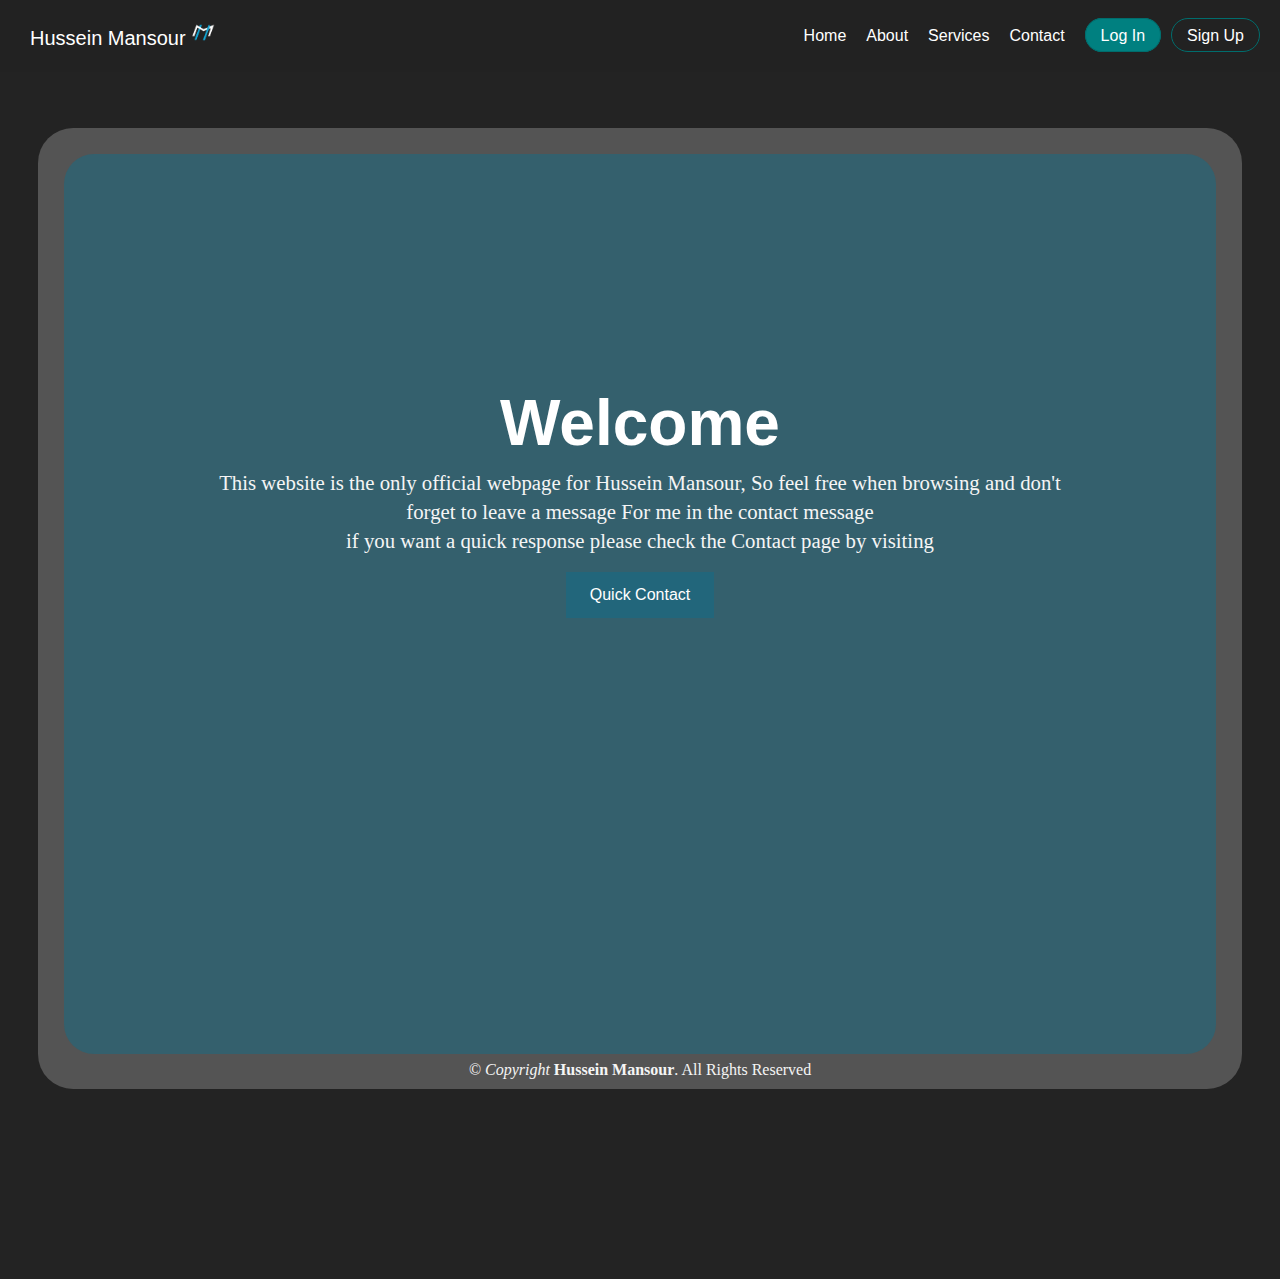
<file: index.html>
<!Doctype html>
<html lang = "eng">
<head>
	<link rel="icon" type="image/png" href="hussein man logo blue.png">

	<meta charset="UTF-8">
	<meta name="viewport" content="width=device-width, initial-scale=1.0">
	<meta http-eqiv="X-UA-Compatible"content="ie=edge">
	<link rel="stylesheet" type="text/css" href="husseinmansour.css">
	<link rel="stylesheet" href="https://fonts.googleapis.com/css?family=Roboto">
	<title>Hussein Mansour</title>
	<link href="https://fonts.googleapis.com/css2?family=Anton&family=Cairo:wght@200&family=Comforter+Brush&family=Dancing+Script&family=Road+Rage&family=Titillium+Web:wght@200&display=swap" rel="stylesheet">
	<link href="https://fonts.googleapis.com/css2?family=Anton&family=Cairo:wght@200&family=Comforter+Brush&family=Dancing+Script&family=Road+Rage&family=Shadows+Into+Light&family=Titillium+Web:wght@200&display=swap" rel="stylesheet">
	<link href="https://fonts.googleapis.com/css2?family=Anton&family=Cairo:wght@200&family=Comforter+Brush&family=Dancing+Script&family=Patrick+Hand&family=Road+Rage&family=Shadows+Into+Light&family=Titillium+Web:wght@200&display=swap" rel="stylesheet">
  <script
    src="https://code.jquery.com/jquery-3.4.1.slim.min.js"
    integrity="sha256-pasqAKBDmFT4eHoN2ndd6lN370kFiGUFyTiUHWhU7k8="
    crossorigin="anonymous"></script>
   

</head>
<body>
	
<nav class="navi">
        <ul class="menu1">
            <li class="logo"><a href="#">Hussein Mansour</a> <img src="hussein man logo blue.png" class="i1" style="width:25px;height: 25px;"></li>

            <li class="item"><a href="#Home">Home</a></li>
            <li class="item"><a href="#About">About</a></li>
            <li class="item"><a href="#Services">Services</a>
                
                <ul>
                    <li><a href="/husseinmansour/calculator">Calculator</a></li>
                    <li><a href="/husseinmansour/pomodoro">Pomodoro</a></li>
                </ul>
            
            </li>
            <li class="item"><a href="#Contact" class="contact" style="width:auto;"class="log" id="contact11" style="width:auto;">Contact</a></li>
            </li>
            <li class="item button"><a href="#LogIn" class="signup" style="width:auto;"class="log" id="login11" style="width:auto;">Log In</a></li>
            <li class="item button secondary"><a href="#SignUp"class="signup" style="width:auto;"class="log" id="register11" style="width:auto;">Sign Up</a></li>
            <li class="toggle"><span class="bars"></span></li>
        </ul>

    </nav>


	<main>
		
                    
		
		<header class="showcase">
		
			<div class="container showcase-inner">
					
				<h1>Welcome</h1>
				<p>This website is the only official webpage for Hussein Mansour, So feel free when browsing and don't forget to leave a message For me in the contact message</p>

               <p> if you want a quick response please check the Contact page by visiting</p>
				<a href="/husseinmansour/contact" class="btn">Quick Contact</a>
			</div>
		</header>

		
		<footer>	
			<p class="foot"><I>&copy; Copyright </I><b>Hussein Mansour</b>. All Rights Reserved</p>
		</footer>
		 

	</main>
<div id="id00" class="modal1">
<form id="signupf" class="modal-content3" method="post">

            <div class="imgcontainer3">
             <span class="close1" title="Close Modal">&times;</span>
            
            <img src="hussein man logo blue.png" class="ii" style="width:60px;height:60px;">
            <h2>Signup</h2>
            </div>

             <label for="fname">First Name:</label><br>
  <input type="text" id="finame" placeholder="Enter Username" name="finame" required><br>

   <label for="fname">Last Name:</label><br>
  <input type="text" id="laname" placeholder="Enter Username" name="laname"required ><br>

  <label for="fname">User Name:</label><br>
  <input type="username" id="fname" placeholder="Enter Username" name="sname"required ><br>
  <label for="fname">Email Adress</label><br>
  <input type="email" id="fname" placeholder="Email Adress" name="smail"required ><br>

  <label for="fname">Phone Number</label><br>
  <input type="phone-number" id="fname" placeholder="Phone Number" name="sphone"required ><br>
  <label for="lname">Password</label><br>
  <input type="password" id="lname" placeholder="Enter Password" name="spassword"required ><br><br>
  <button type="submit" value="Submit">Sign Up</button> 
</form> 
</div>

<div id="id01" class="modal2">
<form id="loginf"class="modal-content3" method="post">
	
            <div class="imgcontainer3">
             <span class="close2" title="Close Modal">&times;</span>
            
            <img src="hussein man logo blue.png" class="ii" style="width:60px;height:60px;">
            <h2>LogIn</h2>
            </div>
  <label for="fname">User Name:</label><br>
  <input type="username" id="fname" placeholder="Enter Username" name="lname" required><br>
  <label for="lname">Password</label><br>
  <input type="password" id="lname" placeholder="Enter Password" name="password"required ><br><br>
  <button type="submit" value="Submit">LogIn</button> 
</form>
</div>





<div id="id02" class="modal3">
 <form id="contactf" class="modal-content3"  method="post">

 	
           <div class="imgcontainer3">
            <span class="close3" title="Close Modal">&times;</span>
            
            <img src="hussein man logo blue.png" class="ii" style="width:60px;height:60px;">
            <h2>CONTACT :-)</h2>
            
            <div class="down">
                    <div class="ctc">
                        <h3>Beirut, Lebanon <br>
                        <strong>Phone:</strong> +961 76458008
                        <br><strong>Email:</strong> hussein-mansour@outlook.com
                        <br></h3>
                    </div>

                    <div class="social">
                    <div>
                        <ul class="strip">
                            <li class="item1"><a href="https://www.instagram.com/hussein_mansour0/"><img src="insta.jpg" class="insta"></a></li>
                            <li class="item1"><a href="https://www.linkedin.com/in/hussein-mansour0/"><img src="linkedin.png" class="linkedin"></a></li>
                        </ul>
                    </div>
                    </div> 
            </div>

         
            </div>

            <div class="container3">
            
            <input type="text" placeholder="Enter Username" name="uname" required class="txt1"required>

          
          <input type="email" placeholder="Enter Email" name="Mail" required class="txt2"required>


        <label for="text"  style="display: inline-block;" class="txt3" ><b>YOUR MESSAGE</b></label>

        
        <textarea id="msg" name="msg" placeholder="ENTER YOUR MESSAGE..." style="height:200px" required class="txt3"required></textarea>
        
          <button type="submit">SEND</button> 
        </div>
        <div class="container3">
        <button type="button" onclick="document.getElementById('id02').style.display='none'" class="cancelbtn">Cancel</button>
        </div>
    </form>
</div>
	
   
 <script>
    $(function() {
    $(".toggle").on("click", function() {
        if ($(".item").hasClass("active")) {
            $(".item").removeClass("active");
        } else {
            $(".item").addClass("active");
        }
    });
});
    $(function() {
    $(".contact").on("click", function() {
        if ($(".item").hasClass("active")) {
            $(".item").removeClass("active");
        } else {
            $(".item").addClass("active");
        }
    });
});


$(function() {
    $(".signup").on("click", function() {
        if ($(".item").hasClass("active")) {
            $(".item").removeClass("active");
        }
    });
});$(function() {
    $(".login").on("click", function() {
        if ($(".item").hasClass("active")) {
            $(".item").removeClass("active");
        }
    });
});

var mod1 = document.getElementById("id00");
var mod2 = document.getElementById("id01");
var mod3 = document.getElementById("id02");

var btn1 = document.getElementById("login11");
var btn2 = document.getElementById("register11");
var btn3 = document.getElementById("contact11");


var span1 = document.getElementsByClassName("close1")[0];
var span2 = document.getElementsByClassName("close2")[0];
var span3 = document.getElementsByClassName("close3")[0];

// When the user clicks the button, open the modal
btn1.onclick = function() {
    mod2.style.display = "block";
    mod1.style.display = "none";
    mod3.style.display = "none";
}
btn2.onclick = function() {
    mod1.style.display = "block";
    mod2.style.display = "none";
    mod3.style.display = "none";
}
btn3.onclick = function() {
    mod3.style.display = "block";
    mod1.style.display = "none";
    mod2.style.display = "none";
}


// When the user clicks on <span> (x), close the modal
span1.onclick = function() {
    mod1.style.display = "none";
}
span2.onclick = function() {
    mod2.style.display = "none";
}
span3.onclick = function() {
    mod3.style.display = "none";
}

window.onclick = function(event) {
    if (event.target == mod1) {
        mod1.style.display = "none";
    }
    else if (event.target == mod2) {
        mod2.style.display = "none";
    }
    else if (event.target == mod3) {
        mod3.style.display = "none";
    }
    
}




    var spinner = $('#loader');
        const scriptURLC ="https://script.google.com/macros/s/AKfycbzhZnhRt0yzZHYAfvllucQwprmm6RJf4YHwvQ42-mEehEvqsWeHwbt06v8eGVDY77t9Yw/exec"
        
        const serverlessForm = document.getElementById('contactf');

        serverlessForm.addEventListener('submit', e => {
            e.preventDefault();
            spinner.show();


            fetch(scriptURLC, {
                    method: 'POST',
                    body: new FormData(serverlessForm)
                })
                .then(res => {

                    console.log(res);
                    spinner.hide();

                    if (res['status'] == 200) {
                        alert("YOUR Message Sent succefully! We will sent you an email as soon as possible :-)");
                        return true;

                    } else {
                        alert("Something went wrong!!!");

                    }
                    document.getElementById('postForm').classList.remove('loading');
                })
                .catch(error => {

                    alert("Error!")
                    // todo enable submit button

                })
        });



         var spinner1 = $('#loader');
        const scriptURLC1 =""
        const serverlessForm1 = document.getElementById('loginf');

        serverlessForm1.addEventListener('submit', e1 => {
            e1.preventDefault();
            spinner1.show();


            fetch(scriptURLC1, {
                    method: 'POST',
                    body: new FormData(serverlessForm1)
                })
                .then(res => {

                    console.log(res);
                    spinner1.hide();

                    if (res['status'] == 200) {
                        alert("this feature is not available !!\n Comming soon!!!");
                        return true;

                    } else {
                        alert("Something went wrong!!!");

                    }
                    document.getElementById('postForm').classList.remove('loading');
                })
                .catch(error => {

                    alert("This Feature is Comming soon!!!!!")
                    // todo enable submit button

                })
        });


        var spinner2 = $('#loader');
        const scriptURLC2 ="https://script.google.com/macros/s/AKfycbyfrQAtBNEw02qumg2cXuKcvBjLiByXDB5XB-0mXC58KjNemDuWLbT__TA7HPvXoCzU/exec"
        const serverlessForm2 = document.getElementById('signupf');

        serverlessForm2.addEventListener('submit', e => {
            e.preventDefault();
            spinner2.show();


            fetch(scriptURLC2, {
                    method: 'POST',
                    body: new FormData(serverlessForm2)
                })
                .then(res => {

                    console.log(res);
                    spinner2.hide();

                    if (res['status'] == 200) {
                        alert("SignUp complete WELCOME !! ");
                        return true;

                    } else {
                        alert("Something went wrong!!!");

                    }
                    document.getElementById('postForm').classList.remove('loading');
                })
                .catch(error => {

                    alert("Error!")
                    // todo enable submit button

                })
        });

        </script>

    </body>
</html>
</file>
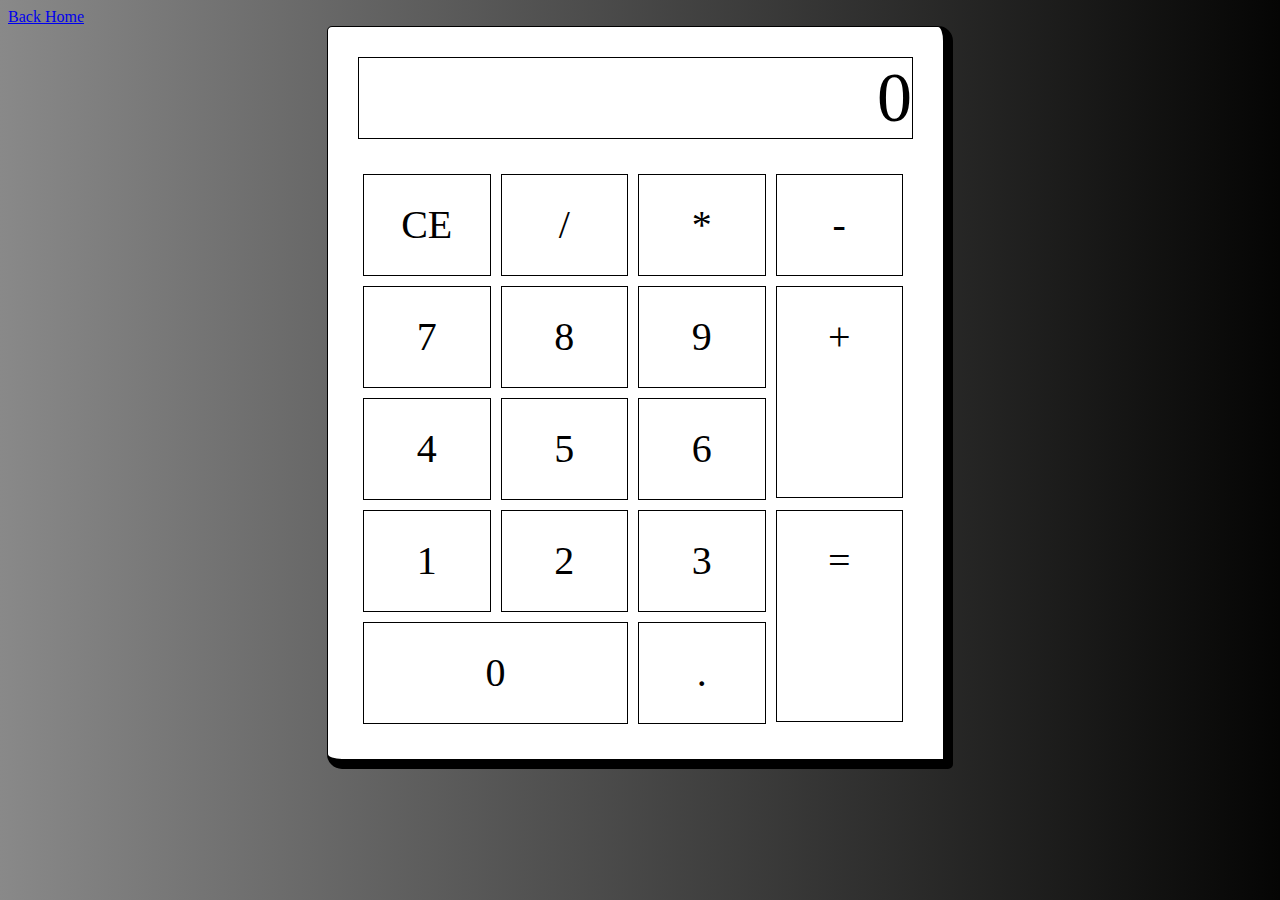
<file: calculator.html>
<html lang="en" ml-update="aware"><head>

  <meta charset="UTF-8">
  
<link rel="icon" type="image/png" href="hussein man logo blue.png">



<link rel="shortcut icon" type="image/x-icon" href="hussein man logo blue.png">

<link rel="mask-icon" type="image/x-icon" href="hussein man logo blue.png" color="#111">


  <title>hussein - calculator Form</title>
  <link href="https://fonts.googleapis.com/css?family=VT323" rel="stylesheet" type="text/css">
  
  
  
<style>
@import url(https://fonts.googleapis.com/css?family=Share+Tech+Mono);
body {
  background: rgba(164,179,87,1);
background: -moz-linear-gradient(left, rgba(164,179,87,1) 0%, rgba(117,137,12,1) 100%);
background: -webkit-gradient(left top, right top, color-stop(0%, rgba(164,179,87,1)), color-stop(100%, rgba(117,137,12,1)));
background: -webkit-linear-gradient(left, rgba(164,179,87,1) 0%, rgba(117,137,12,1) 100%);
background: -o-linear-gradient(left, rgba(164,179,87,1) 0%, rgba(117,137,12,1) 100%);
background: -ms-linear-gradient(left, rgba(164,179,87,1) 0%, rgba(117,137,12,1) 100%);
background: linear-gradient(to right, rgb(137 137 137) 0%, rgb(5 5 4) 100%);
filter: progid:DXImageTransform.Microsoft.gradient( startColorstr='#a4b357', endColorstr='#75890c', GradientType=1 );
}
.calculator {
  background-color: white;
  margin: 0 auto;
  width: 555px;
  border: 1px solid black;
  border-bottom: 10px solid black;
  border-right: 10px solid black;
  border-top-right-radius: 15px;
  border-top-left-radius: 5px;
  border-bottom-left-radius: 15px;
  border-bottom-right-radius: 5px;
  padding-left: 30px;
  padding-right: 30px;
  padding-bottom: 30px;
}

.screen {
  margin: 0 auto;
  height: 80px;
  border: 1px solid black;
  color: black;
  margin-top: 30px;
  margin-bottom: 30px;
  font-size: 70px;
  text-align: right;
  font-family: 'Share Tech Mono', ;
  overflow: hidden;
}

container {
  margin: 0 auto;
  width: 550px;
  display: inline-block;
}
block {
  display: inline-block;
  width: calc(25% - 12px);
  height: 100px;
  line-height: 100px;
  margin: 5px;
  border: 1px solid black;
  text-align: center;
  font-size: 40px;
  float: right;
}
block[v2] {
  height: 210px;
}
block[h2] {
  width: calc(50% - 12px);
}

block:hover {
  background-color: black;
  color: white;
}
</style>

  <script>
  window.console = window.console || function(t) {};
</script>

  
  
  <script>
  if (document.location.search.match(/type=embed/gi)) {
    window.parent.postMessage("resize", "*");
  }
</script>


</head>

<body translate="no">
   <a href="https://hussein-mansour0.github.io/husseinmansour/">Back Home</a>
  <div class="calculator">
  
  <div class="screen">8</div>
  
  <!--number pad from: http://stackoverflow.com/questions/23077537/create-an-html-numeric-keypad-without-table-layout-->
  <container>
    <block class="math">-</block>
    <block class="math">*</block>
    <block class="math">/</block>
    <block class="math">CE</block>
    <block v2="" class="math">+</block>
    <block class="num">9</block>
    <block class="num">8</block>
    <block class="num">7</block>
    <block class="num">6</block>
    <block class="num">5</block>
    <block class="num">4</block>
    <block v2="" class="math">=</block>
    <block class="num">3</block>
    <block class="num">2</block>
    <block class="num">1</block>
    <block class="math">.</block>
    <block h2="" class="num">0</block>
  </container>
   
</div>
    <script src="https://cpwebassets.codepen.io/assets/common/stopExecutionOnTimeout-1b93190375e9ccc259df3a57c1abc0e64599724ae30d7ea4c6877eb615f89387.js"></script>

  <script src="https://cdnjs.cloudflare.com/ajax/libs/jquery/2.1.3/jquery.min.js"></script>
      <script id="rendered-js">
$(document).ready(function () {
  var screenContents = {};
  startCalc();


  $('block.num').click(function () {
    screenContents.curr = screenContents.curr + $(this).text();
    $('.screen').text(parseFloat(screenContents.curr));
  });


  $('block.math').click(function () {
    console.log(screenContents);

    if ($(this).text() === '=') {
      equalsFunc();
    } else if ($(this).text() === '.' && screenContents['curr'].indexOf('.') === -1) {
      screenContents.curr += '.';
      postScreen();
    } else {
      screenContents.math = $(this).text();
      screenContents.prev = parseFloat(screenContents.curr);
      screenContents.curr = '0';
      postScreen();
    }
  });


  function startCalc() {
    screenContents.prev = '';
    screenContents.curr = '0';
    screenContents.math = '';

    $('.screen').text(parseFloat(screenContents.curr));
  }


  function postScreen() {
    $('.screen').text(parseFloat(screenContents.curr));
  }


  //solve the darn thing
  function equalsFunc() {

    switch (screenContents.math) {
      case '-':
        screenContents.prev = parseFloat(screenContents.prev) - parseFloat(screenContents.curr);
        screenContents.curr = '0';
        $('.screen').text(screenContents.prev);
        break;
      case '+':
        screenContents.prev = parseFloat(screenContents.prev) + parseFloat(screenContents.curr);
        screenContents.curr = '0';
        $('.screen').text(screenContents.prev);
        break;
      case '*':
        screenContents.prev = parseFloat(screenContents.prev) * parseFloat(screenContents.curr);
        screenContents.curr = '0';
        $('.screen').text(screenContents.prev);
        break;
      case '/':
        screenContents.prev = parseFloat(screenContents.prev) / parseFloat(screenContents.curr);
        screenContents.curr = '0';
        $('.screen').text(screenContents.prev);
        break;
      default:
        startCalc();
        break;}

  }
});
//# sourceURL=pen.js
    </script>

  </body>
  </html>
</file>
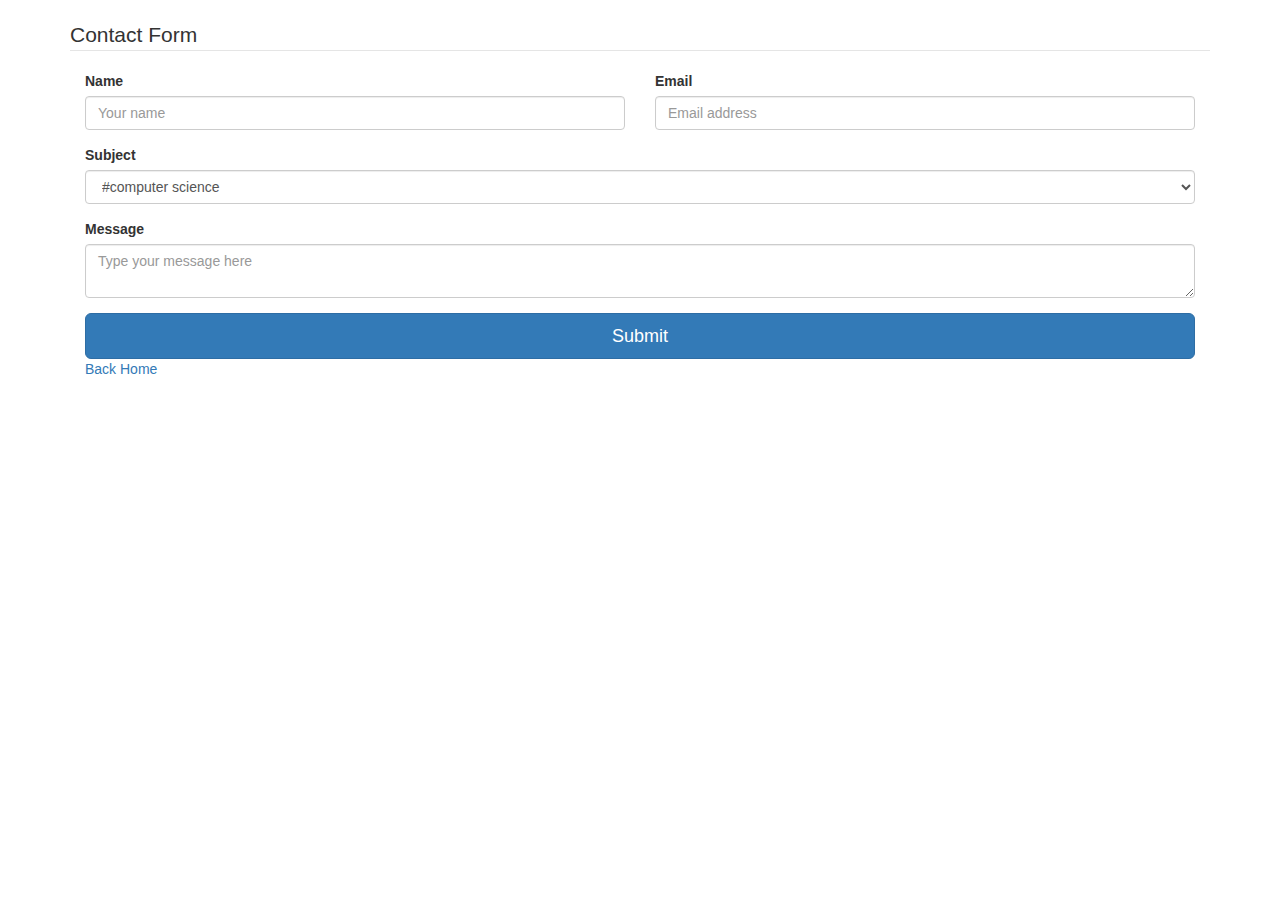
<file: contact.html>
<html lang="en" ml-update="aware"><head>

  <meta charset="UTF-8">
  
<link rel="icon" type="image/png" href="hussein man logo blue.png">



<link rel="shortcut icon" type="image/x-icon" href="hussein man logo blue.png">

<link rel="mask-icon" type="image/x-icon" href="hussein man logo blue.png" color="#111">
  <title>Hussein Mansour - QUICK CONTACT</title>
  
  
  <link rel="stylesheet" href="https://cdnjs.cloudflare.com/ajax/libs/twitter-bootstrap/3.3.7/css/bootstrap.min.css">
  
<style>
.container {
  margin-top: 20px;
}
.container progress {
  width: 100%;
}

input {
  transition: all 0.5s;
}
</style>

  <script>
  window.console = window.console || function(t) {};
</script>

  
  
  <script>
  if (document.location.search.match(/type=embed/gi)) {
    window.parent.postMessage("resize", "*");
  }
</script>


</head>

<body translate="no">
  <div class="container">
  <form onsubmit="sendEmail(event)">
    <legend>Contact Form</legend>
    <div id="alert-field" class="alert hidden">
      <p>Uh oh! Something went wrong!</p>
    </div>    
    <div class="form-group col-xs-6">
      <label for="name-field">Name</label>
      <input type="text" class="form-control" id="name-field" name="name-field" placeholder="Your name" required="">
    </div>
    
    <div class="form-group col-xs-6">
      <label for="email-field">Email</label>
      <input type="email" class="form-control" id="email-field" name="email-field" placeholder="Email address" required="">
    </div>
    
    <div id="subject-select" class="form-group col-xs-12">
      <label for="subject-field">Subject</label>
      <select class="form-control" name="subject-field" onchange="changeSubject(event)" required="">
        <option value="Consulting">#computer science</option>
        <option value="Web Development">Web Development projects</option>
        <option value="Google Scripts">Google Apps Scripts</option>
        <option value="G Suite for Education">Project mangement</option>
        <option value="Other">Other</option>
      </select>
    </div>
    
    <div id="hidden-other-subject" class="form-group col-xs-6 hidden">
      <label for="other-subject-field">Other</label>
      <input type="text" class="form-control" id="other-subject-field" name="other-subject-field" placeholder="Other subject">
    </div>
    
    <div class="form-group col-xs-12">
      <label for="body-field">Message</label>
      <textarea id="body-field" name="body-field" class="form-control" placeholder="Type your message here" required=""></textarea>
    </div>
    
    <div class="form-group col-xs-12">
      <button type="submit" class="btn btn-primary btn-lg btn-block" >Submit</button>  
      <a href="https://hussein-mansour0.github.io/husseinmansour/">Back Home</a>
    </div>
    
  </form>
</div>
    <script src="https://cpwebassets.codepen.io/assets/common/stopExecutionOnTimeout-1b93190375e9ccc259df3a57c1abc0e64599724ae30d7ea4c6877eb615f89387.js"></script>

  <script src="https://cdnjs.cloudflare.com/ajax/libs/jquery/3.2.1/jquery.min.js"></script>
      <script id="rendered-js">
$(function () {
  $('.form-control').focus(formFocus);
});

function formFocus() {
  $('#alert-field').
  removeClass().
  addClass('hidden');
}

function sendEmail(e) {
  e.preventDefault();

  const POST_URL = 'https://script.google.com/macros/s/AKfycbzK5-nsJPTGRjmtoTI7JvHi_aNzaH76iQYfeNAbINnDFQHokuuyZls4P8iloVZSzJtc/exec';

  const postRequest = {
    name: e.target['name-field'].value,
    email: e.target['email-field'].value,
    subject: e.target['other-subject-field'].value || e.target['subject-field'].value,
    body: e.target['body-field'].value };


  if (POST_URL) {
    $.post(POST_URL, JSON.stringify(postRequest)).
    then(res => {

      e.target.reset();
      $('#alert-field').
      removeClass().
      addClass(`alert alert-${res.code}`).
      text(res.msg);
    });

    $('#alert-field').
    removeClass().
    html('<progress></progress>').
    removeClass('hidden');
  } else {
    alert('You must set the POST_URL variable with your script ID');
  }

}

function changeSubject(e) {
  if (e.target.value === 'Other') {

    $('#subject-select').removeClass('col-xs-12').
    addClass('col-xs-6');
    $('#hidden-other-subject').removeClass('hidden');
  } else {
    $('#subject-select').removeClass('col-xs-6').
    addClass('col-xs-12');

    $('#hidden-other-subject').addClass('hidden');
  }
}
//# sourceURL=pen.js
    </script>

  




 
</body></html>
</file>
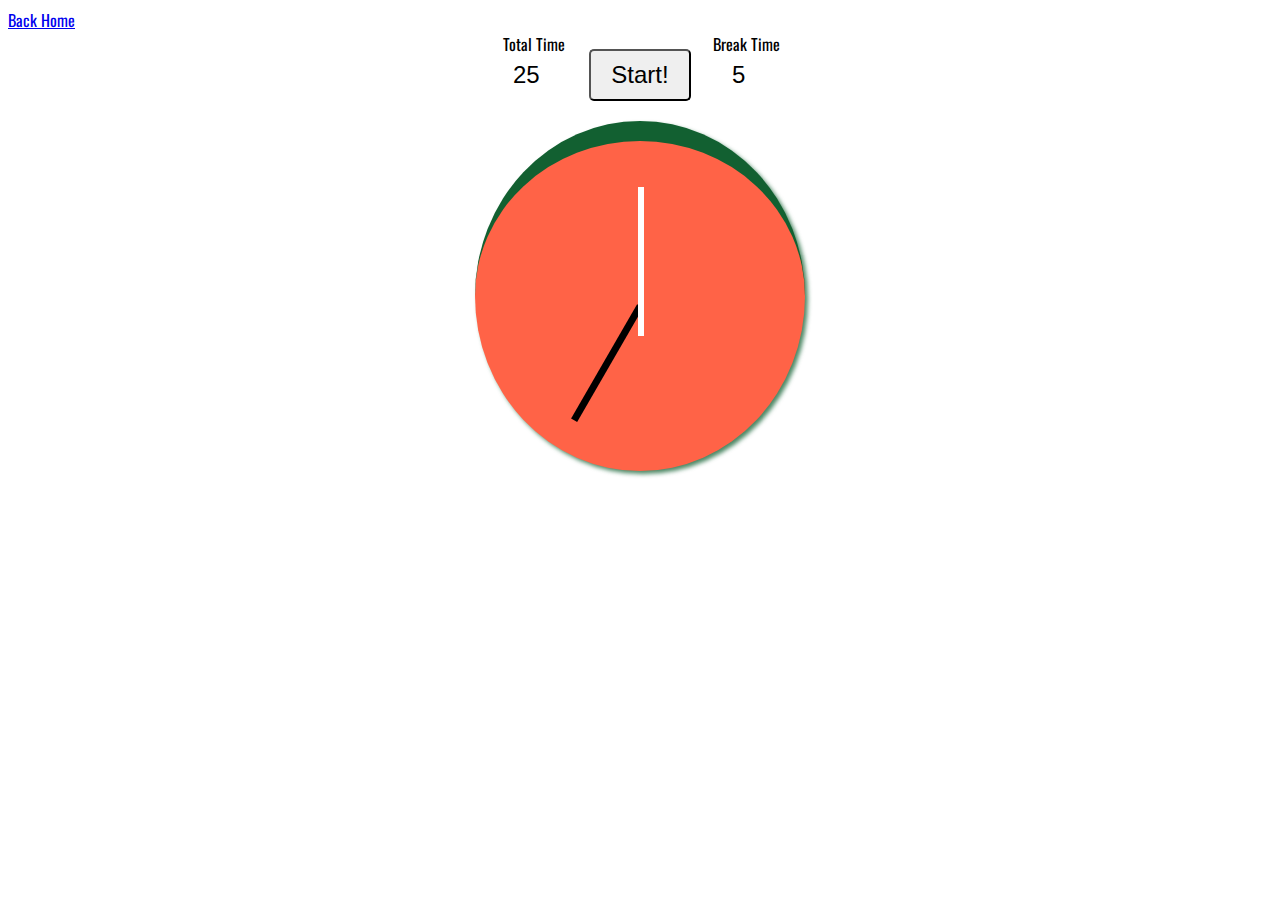
<file: pomodoro.html>
<html lang="en" ml-update="aware"><head>

  <meta charset="UTF-8">
  
<link rel="icon" type="image/png" href="hussein man logo blue.png">



<link rel="shortcut icon" type="image/x-icon" href="hussein man logo blue.png">

<link rel="mask-icon" type="image/x-icon" href="hussein man logo blue.png" color="#111">

  <title>hussein - Pomodoro Timer</title>
  <meta name="viewport" content="width=device-width, initial-scale=1">
<link href="https://fonts.googleapis.com/css?family=Oswald" rel="stylesheet">
  
  
  
<style>
body {
  background-color: white;
  font-family: "Oswald", sans-serif;
}

form {
  text-align: center;
  margin-bottom: 20px;
}
form button {
  display: block;
  margin: 0 auto;
  padding: 10px 20px;
  font-size: 24px;
  border-radius: 5px;
  background-color: tomato
  color: white;
  font-style: bold;
}
form button:hover {
  border: 2px solid;
}
form .form-group {
  display: inline-block;
}
form .form-group label {
  display: block;
}
form .form-group input {
  outline: none;
  border: 0;
  appearance: none;
  padding: 5px 15px;
  font-size: 24px;
  text-align: center;
}
form .form-group input:hover {
  -webkit-appearance: none;
}
form .form-group input:focus {
  border-bottom: 2px solid #126031;
}

#main {
  border-radius: 50%;
  background: #fff;
  background-size: 88%;
  padding-bottom: 31%;
  position: relative;
  margin: 0 auto;
  height: 300px;
  width: 300px;
  color: white;
  background: tomato;
  border-top: 20px solid #126031;
  border-radius: 50%;
  padding: 15px;
  box-shadow: 3px 3px 4px 0px rgba(18, 96, 49, 0.75);
}

.minutes-container, .seconds-container, .break-container {
  position: absolute;
  top: 0;
  right: 0;
  bottom: 0;
  left: 0;
}

.minutes {
  background: #000;
  height: 40%;
  left: 49%;
  position: absolute;
  top: 10%;
  transform-origin: 50% 100%;
  width: 2%;
  animation: rotate 3600s infinite steps(60);
}

.seconds {
  background: #000;
  height: 45%;
  left: 49.5%;
  position: absolute;
  top: 14%;
  transform-origin: 50% 80%;
  width: 1%;
  z-index: 8;
}

.break {
  background: white;
  height: 45%;
  left: 49.5%;
  position: absolute;
  top: 14%;
  transform-origin: 50% 50%;
  width: 1.6%;
  z-index: 9;
}

@keyframes rotate {
  100% {
    transform: rotateZ(360deg);
  }
}
</style>

  <script>
  window.console = window.console || function(t) {};
</script>

  
  
  <script>
  if (document.location.search.match(/type=embed/gi)) {
    window.parent.postMessage("resize", "*");
  }
</script>


</head>

<body translate="no">
  <a href="https://hussein-mansour0.github.io/husseinmansour/">Back Home</a>
  <form id="timer">
  <div class="form-group">
    <label for="total-time">Total Time</label>
    <input type="number" id="total-time" value="25" onchange="changeClock()" min="1" max="30">
  </div>
  <div class="form-group">
    <button type="button" id="start-button" onclick="startTimer()">Start!</button>
    <button type="button" id="stop-button" onclick="stopTimer(runningTimer)" style="display: none;">Stop</button>
  </div>
  
  <div class="form-group">
    <label for="break-time">Break Time</label>
    <input type="number" id="break-time" value="5" min="1" max="30" onchange="changeBreak()">
  </div>
</form>

<div id="main">
    
  <div class="minutes-container">
    <div class="minutes" style="transform: rotate(-150deg);"></div>
  </div>
  
  <div class="break-container">
    <div class="break"></div>
  </div>
  
  <div class="seconds-container">
    <div class="seconds"></div>
  </div>

</div>
    <script src="https://cpwebassets.codepen.io/assets/common/stopExecutionOnTimeout-1b93190375e9ccc259df3a57c1abc0e64599724ae30d7ea4c6877eb615f89387.js"></script>

  <script src="https://cdnjs.cloudflare.com/ajax/libs/jquery/2.1.3/jquery.min.js"></script>
      <script id="rendered-js">
$(changeClock);

var runningTimer;

var breakSound = new Audio('http://jordanrhea.com/wavs/break.m4a');
var workSound = new Audio('http://jordanrhea.com/wavs/work.m4a');

function changeClock() {

  switchButtons();

  $('.minutes').css('transform', 'rotate(-' + $('#total-time').val() * 6 + 'deg)');
}

function changeBreak() {
  $('.break').css('transform', 'rotate(-' + $('#break-time').val() * 6 + 'deg)');

}

function startTimer() {
  var minutes = $('#total-time').val() * 60,
  breakTime = $('#break-time').val() * 60,
  onBreak = false;

  $('.minutes').css('animation', 'rotate ' + minutes * 60 + 's');
  $('.seconds').css('animation', 'rotate 60s infinite steps(60)');

  runningTimer = setInterval(function () {

    if (minutes > 0) {
      minutes--;
    } else if (minutes === 0 && !onBreak) {
      breakSound.play();
      onBreak = true;
      breakTime--;
    } else if (breakTime > 0) {
      breakTime--;
    } else {
      workSound.play();
      breakTime = $('#break-time').val() * 60,
      minutes = $('#total-time').val() * 60;
    }

    console.log(minutes);
  }, 1000);

  switchButtons();
}

function stopTimer(timer) {
  $('.minutes').css('animation', '');
  $('.seconds').css('animation', '');


  runningTimer = clearInterval(timer);
  switchButtons();
}

function switchButtons() {
  if (runningTimer) {
    $('#start-button').hide();
    $('#stop-button').show();
  } else {
    $('#stop-button').hide();
    $('#start-button').show();
  }
}
//# sourceURL=pen.js
    </script>

  




 
</body></html>
</file>
<file: husseinmansour.css>
@font-face{
	font-family: "Quicksand";
	src: url("./fonts/Quicksand.ttf");
}
@font-face{
	font-family: "uk";
	src: url("./fonts/uk.otf");
}
@font-face{
	font-family: "wow";
	src: url("./fonts/worldOfWater.ttf");
}

body{
	
	background-color: #F3EAF4;
	font-family: "Avenir Next", "Avenir", sans-serif;
	background: #232323!important;
	font-family: Arial, Helvetica, sans-serif;
	font-family: 'Roboto' , sans-serif;
	line-height: 1.4;
}

:root{
	--primary-color:  rgba(13, 110, 139, 0.45);
	--overlay-color:  rgba(24, 39, 51, 0.85);
	--menu-speed:  0.75s;
}
*{
	box-sizing:  border-box;
	margin: 0;
	padding: 0;	
}


.container{
	max-width: 960px;
	margin: auto;
	overflow: hidden;
	padding: 0 3rem;
}
.showcase {
	background-color: var(--primary-color);
	color: #fff;
	height: 100vh;
	position: relative;

}

.showcase:before{
	content: '';
	background: url('') no-repeat center center/cover;
	position: absolute;
	top: 0;
	left: 0;
	width: 100%;
	height: 100%;
	z-index: -1;

}
.showcase .showcase-inner{
	display: block;
	flex-direction: column;
	align-items: center;
	justify-content: center;
	text-align: center;
	height: 100%;

}
.showcase p{
  font-size: 100%;
}
.showcase h1{
  font-size: 100%;
}
.btn {
  display: inline-block;
  border: none;
  background: var(--primary-color);
  color: #fff;
  padding: 0.75rem 1.5rem;
  margin-top: 1rem;
  transition: opacity 1s ease-in-out;
  text-decoration: none;
}

.btn:hover {
  opacity: 0.7;
  text-decoration: none;
  text-shadow: dimgray;
}
/* Sub Menus */
nav li ul {
    position: absolute;
    display: none;
    width: inherit;
}

nav li:hover ul {
   display: block;
}

nav li ul li {
   display: inline-block;
 }

/* Basic styling */
* {
  box-sizing: border-box;
  padding: 0;
  margin: 0;
}
body {
  font-family: sans-serif;
}
nav {
  background: #222;
  padding: 5px 20px;
}
ul {
  list-style-type: none;
}
a {
  color: white;
  text-decoration: none;
}
a:hover {
  text-decoration: underline;
}
.logo a:hover {
  text-decoration: none;
}
.menu1 li {
  font-size: 16px;
  padding: 15px 5px;
  white-space: nowrap;
}
.logo a,
.toggle a {
  font-size: 20px;
}
.button.secondary {
  border-bottom: 1px #444 solid;
}
  main{
  background-color: #666b;
    margin: 25% 5% 5%;
    padding: 9%;
    border-radius: 35px;
  
}
header{
  border-radius: 35px;
}

/* Mobile menu */
.menu1 {
  display: flex;
  flex-wrap: wrap;
  justify-content: space-between;
  align-items: center;
  z-index: 2;

}
.toggle {
  order: 1;
}
.item.button {
  order: 2;
}
.item {
  width: 100%;
  text-align: center;
  order: 3;
  display: none;
}
.item.active {
  display: block;
}

/* Navbar Toggle */
.toggle {
  cursor:pointer;
}
.bars {
  background: #999;
  display: inline-block;
  height: 2px;
  position: relative;
  transition: background .2s ease-out;
  width: 18px;
}
.bars:before,
.bars:after {
  background: #999;
  content: '';
  display: block;
  height: 100%;
  position: absolute;
  transition: all .2s ease-out;
  width: 100%;
}
.bars:before {
  top: 5px;
}
.bars:after {
  top: -5px;
}
.navi{

		width: 100%;
     	position: fixed;
    	top: 0;
  		z-index: 2;
}
.showcase .showcase-inner {
    display: block;
    flex-direction: column;
    align-items: center;
    justify-content: center;
    text-align: center;
    height: 100%;
    margin-right: auto;
}

/* Tablet menu1 */
@media all and (min-width: 550px) {
  .menu1 {
      justify-content: center;
  }

  .logo {
      flex: 1;
  }

  .item.button {
      width: auto;
      order: 1;
      display: block;
  }
  .toggle {
      order: 2;
  }
  .button.secondary {
      border: 0;
  }
  .button a {
      padding: 7.5px 15px;
      background: teal;
      border: 1px #006d6d solid;
      border-radius:50em;
  }
  .button.secondary a {
      background: transparent;    
  }
  .button a:hover {
      text-decoration: none;
      transition:all .25s;
  }
  .button:not(.secondary) a:hover {
      background: #006d6d;
      border-color: #005959;
  }
  .button.secondary a:hover {
      color: #ddd;
      background-color:#006d6d  ;
  } 
 .showcase p{
  font-size: 0.9rem;
}
.showcase h1{
  font-size: 1.3rem;
}
  main{
	background-color: #666b;
    margin: 15% 3% 3%;
    padding: 3%;
    border-radius: 35px;
	
}
header{
	background-color: teal;
	 border-radius: 30px;
    align-items: center;
    justify-content: center;
    text-align: center;

}
.showcase .showcase-inner {
    display: block;
    flex-direction: column;
    align-items: center;
    justify-content: center;
    text-align: center;
    height: 100%;
    margin-right: auto;
    transform: translateY(10%);

}
}

/* Desktop menu1 */
@media all and (min-width: 750px) {
  .item {
      display: block;
      width: auto;
  }
  .toggle {
      display: none;
  }
  .logo {
      order: 0;
  }
  .item {
      order: 1;
  }
  .button {
      order: 2;
  }
  .menu1 li {
      padding: 15px 10px;
  }
  .menu1 li.button {
      padding-right: 0;
  }
  main{
	background-color: #666b;
    margin: 10% 3% 3%;
    padding: 2%;
    border-radius: 35px;
	
}
.showcase p{
  font-size: 1.3rem;
}
.showcase h1{
  font-size: 4rem;
}
.showcase .showcase-inner {
    display: block;
    flex-direction: column;
    align-items: center;
    justify-content: center;
    text-align: center;
    height: 100%;
    margin-right: auto;
    transform: translateY(25%);

}

header{
	background-color: teal;
	 border-radius: 30px;
	
}
p{	
	color: whitesmoke;
	
	font-family: Patrick Hand sans-serif;
}


}

footer{
	
	display: block;
	align-items: center ;
	text-align: center ;
	font-family:  sans-serif;
	padding: 5px;
	position: relative;
	width: 100%;
	height: 10px;

}


.modal-content3{
  margin: 15%;
  background-color: #535353;
  border-radius: 10px;
  transform: scale(.5);
  transform: translateY(-50px);
  box-shadow: 0.5px 10px 11px 15px #054b60;
  border: 1px solid #e4e4e4;
  align-items: center;
}
.ctc h3{
  color: rgb(19, 166, 212);
}


#id02{
  	padding-top: 10%;
    margin-top: 10%;
    align-items: center;
}
#id00{
  	padding-top: 10%;
    margin-top: 10%;
    align-items: center;
}
#id01{
  	padding-top: 10%;
    margin-top: 10%;
    align-items: center;
}
.container3{
	align-items: center;
}


/* Set a style for all buttons */
button {
  background-color: #006d6d;
  color: white;
  padding: 1.5% 1.8%;
 
  margin: 1%;
  border: 6px;
  cursor: pointer;
  width: 98%;
  text-align: center;
  border-radius: 5px;
  
}
label{
	color: #13a6d4;;
	margin-left: 1.5%;
	padding-left: 0.2%;
}
.cancelbtn{
	background-color:#006d6d;
	width: 20%;


}

button:hover {
  opacity: 0.8;
}
.msg{
    width: 100%;
    padding: 12px;
    border: 1px
 solid #ccc;
    border-radius: 4px;
    box-sizing: border-box;
    margin-top: 3px;
    margin-bottom: 3px;
    resize: vertical;
    height: 300%;

}
.modal3 {
  display: none; 
  position: fixed;
  z-index: 1; 
  left: 0;
  top: 0;
  width: 100%; 
  height: 100%;
  overflow: auto; 
  background-color: rgba(0,0,0,0.4); /
  padding-top: 60px;
}
.modal1 {
  display: none; 
  position: fixed;
  z-index: 1; 
  left: 0;
  top: 0;
  width: 100%; 
  height: 100%;
  overflow: auto; 
  background-color: 
  background-color: rgba(0,0,0,0.4); /
  padding-top: 60px;
}
.modal2 {
  display: none; 
  position: fixed;
  z-index: 1; 
  left: 0;
  top: 0;
  width: 100%; 
  height: 100%;
  overflow: auto; 
  background-color: 
  background-color: rgba(0,0,0,0.4); /
  padding-top: 60px;
}

/* Add Animation */
@-webkit-keyframes animatetop {
    from {top:-300px; opacity:0} 
    to {top:0; opacity:1}
}
@keyframes animatetop {
    from {top:-300px; opacity:0}
    to {top:0; opacity:1}
}
.close1 {
  position: absolute;
  right: 25px;
  top: 0;
  color: #000;
  font-size: 35px;
  font-weight: bold;
  cursor: pointer;
  margin: 1%;
}
.close1:hover,
.close1:focus {
    color: #000;
    text-decoration: none;
    cursor: pointer;
}
.close2 {
  position: absolute;
  right: 25px;
  top: 0;
  color: #000;
  font-size: 35px;
  font-weight: bold;
  cursor: pointer;
  margin: 1%;
}
.close2:hover,
.close2:focus {
    color: #000;
    text-decoration: none;
    cursor: pointer;
}
.close3 {
  position: absolute;
  right: 25px;
  top: 0;
  color: #000;
  font-size: 35px;
  font-weight: bold;
  cursor: pointer;
  margin: 1%;
}
.close3:hover,
.close3:focus {
    color: #000;
    text-decoration: none;
    cursor: pointer;
}
input[type=submit]:hover {
  background-color: #45a049;
}
input[type=text], select, textarea {
  width: 98%;
  padding: 14px; 
  border: .5px solid #ccc; 
  border-radius: 20px; 
  box-sizing: border-box;
  margin-top: 3px; 
  margin-bottom: 6px; 
  resize: vertical; 
  align-items: center;
  margin: 1%;
}
input, select, textarea {
  width: 98%;
  padding: 14px; 
  border: .5px solid #ccc; 
  border-radius: 20px; 
  box-sizing: border-box;
  margin-top: 3px; 
  margin-bottom: 6px; 
  resize: vertical; 
  align-items: center;
  margin: 1%;
}
input[type=password] {
  width: 98%;
  padding: 14px; 
  border: .5px solid #ccc; 
  border-radius: 20px; 
  box-sizing: border-box;
  margin-top: 3px; 
  margin-bottom: 6px; 
  resize: vertical; 
  align-items: center;
  margin: 1%;
}

.msg{
    width: 100%;
    padding: 12px;
    border: 1px
    solid #ccc;
    border-radius: 4px;
    box-sizing: border-box;
    margin-top: 3px;
    margin-bottom: 3px;
    resize: vertical;
    height: 300%;

}
h2{
	color: #13a6d4;;
	text-align: center;
	margin-bottom: 2%;
}
.strip{
	display: flex;
  flex-wrap: wrap;
   float: right;
 
    transform: translate(5px, -45px);


}
.item1 {
 margin: 10px;

}
.item1.active {
  opacity: 0.1;
}
.item1.hover {
  border: 2px;
}
.insta{
	width: 22px;
    height: 22px;
    border-radius: 15px;
    transform: translateY(1px);

}
.linkedin{
    width: 25px;
	height: 25px;	
}
</file>
